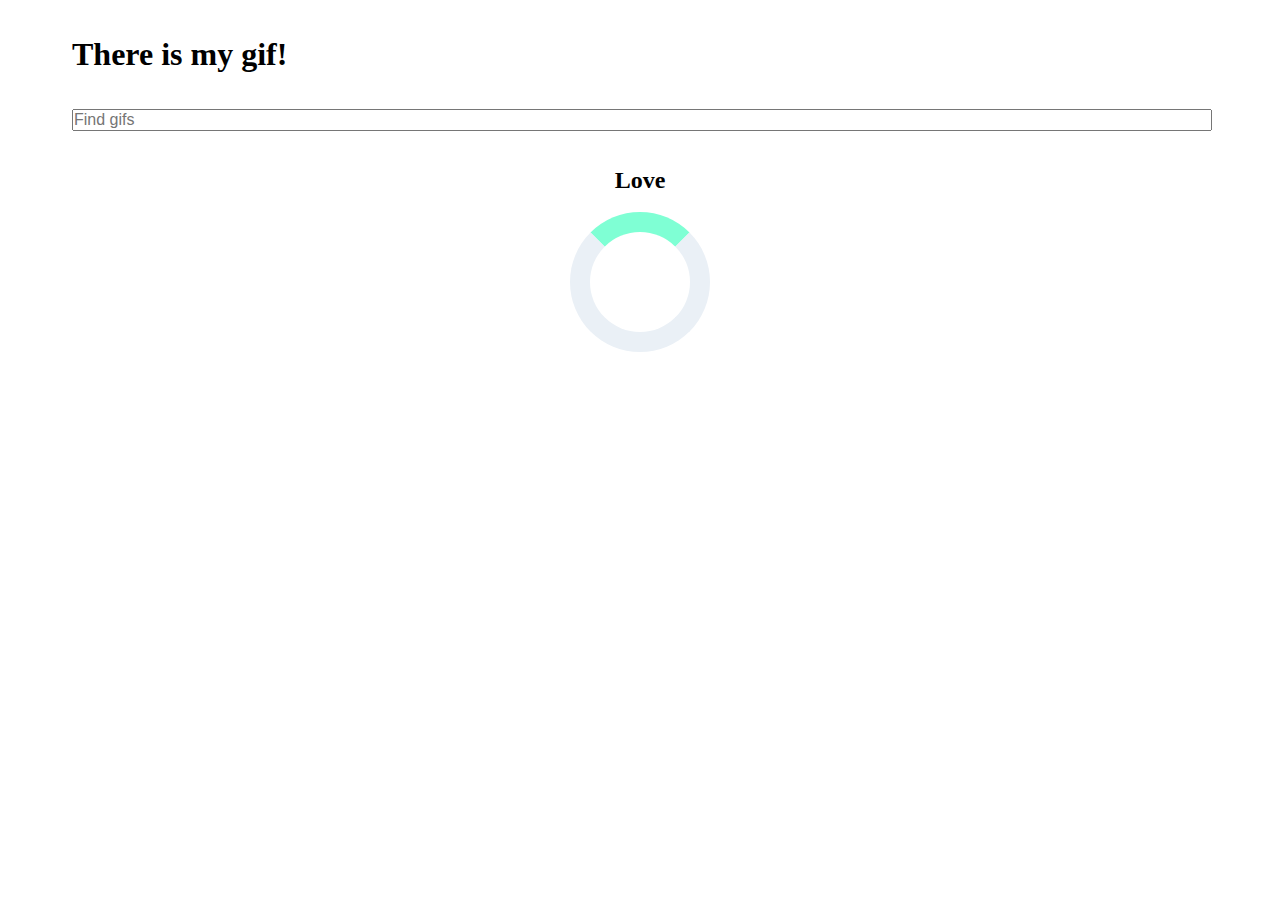
<file: docs/index.html>
<!DOCTYPE html>
<html lang="en">
  <head>
    <meta charset="UTF-8" />
    <meta name="viewport" content="width=device-width, initial-scale=1.0" />
    <title>There is my gif</title>
    <script type="module" crossorigin src="./assets/index.73f6b146.js"></script>
    <link rel="stylesheet" href="./assets/index.463c4a70.css">
  </head>
  <body>
    <div id="root"></div>
    
  </body>
</html>
</file>
<file: docs/assets/index.463c4a70.css>
*{padding:0;margin:2vh}input{font-size:1rem;width:100%;color:gray;margin-left:0vh}.centerText{text-align:center}.grid{display:grid;grid-template-columns:repeat(3,1fr);margin:0}.card{align-content:center;text-align:center;border:2px solid;border-radius:10px;margin:1.5vw}.card img{max-width:25vw}.card h5{font-size:1.5rem}@media (max-width: 600px){.grid{grid-template-columns:repeat(1,1fr)}.card{margin:5vw 0 0}.card img{max-width:60vw}.card h5{font-size:1.1rem}}.loader{margin:auto;border:20px solid #EAF0F6;border-radius:50%;border-top:20px solid aquamarine;width:100px;height:100px;animation:spinner 4s linear infinite}@keyframes spinner{0%{transform:rotate(0)}to{transform:rotate(360deg)}}
</file>
